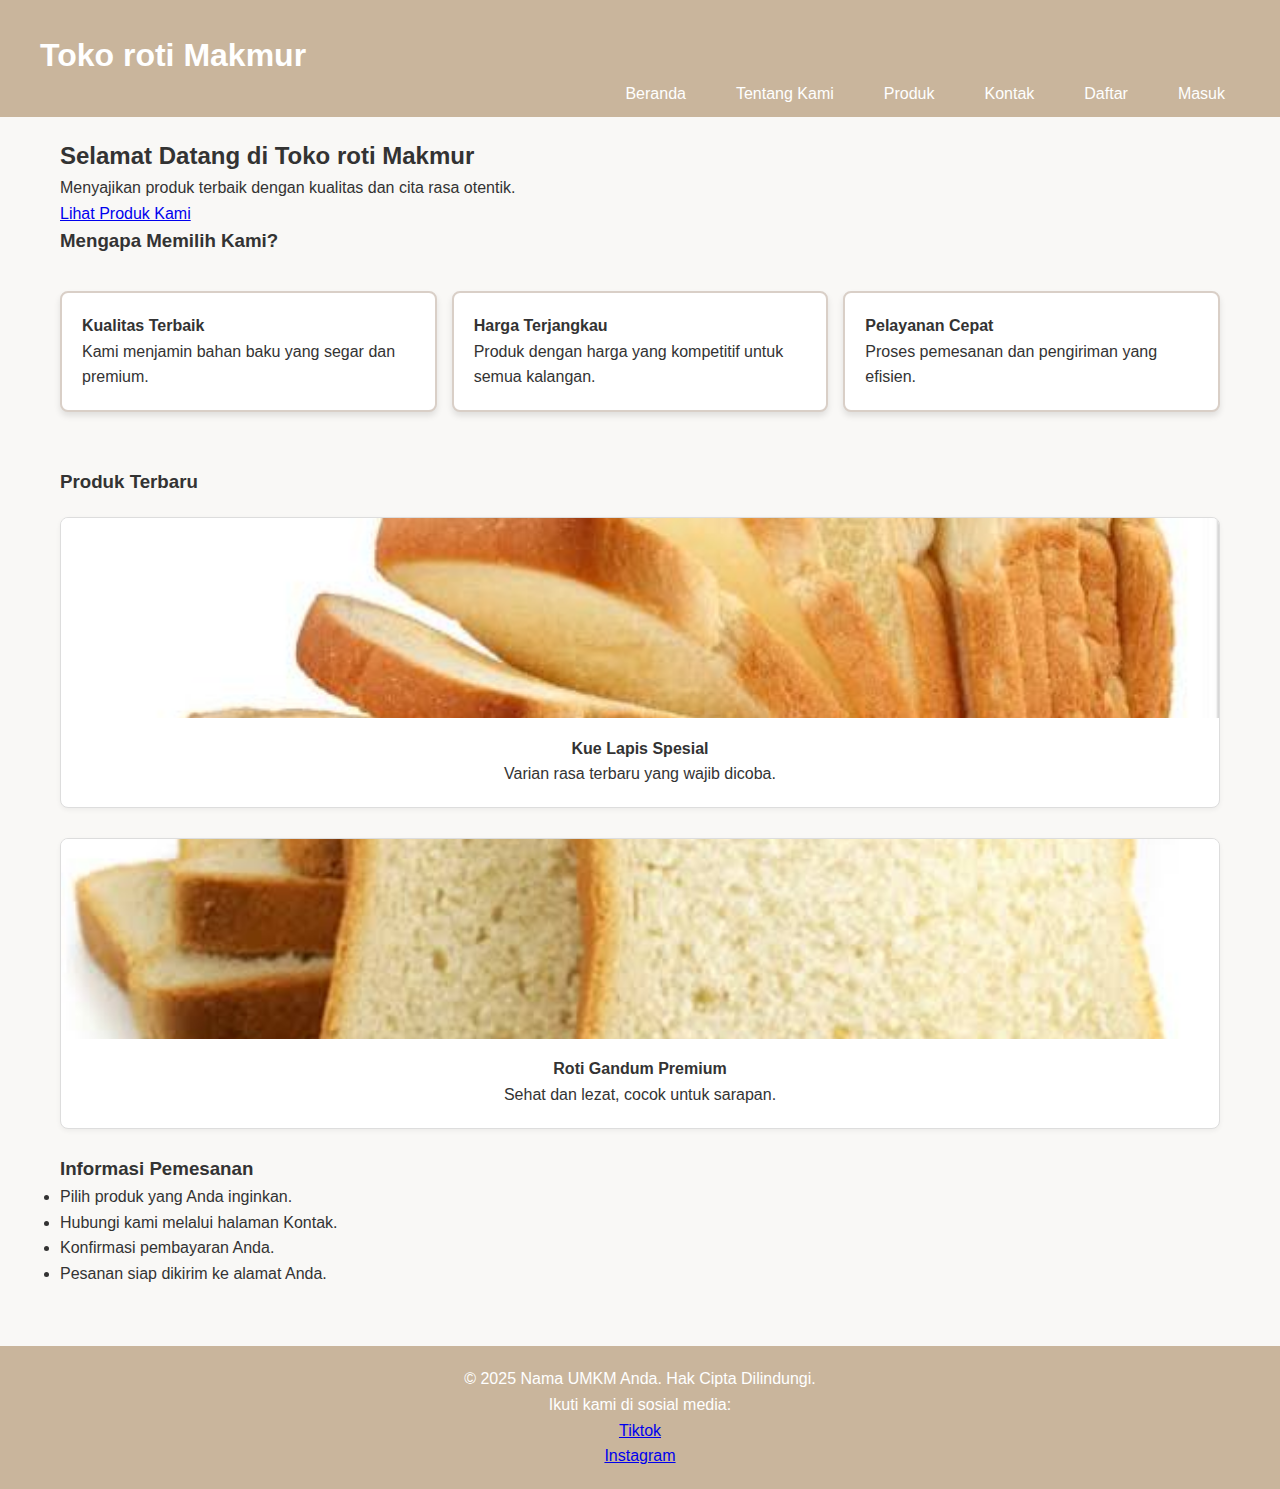
<file: index.html>
<!DOCTYPE html>
<html lang="id">
<head>
    <meta charset="UTF-8">
    <meta name="viewport" content="width=device-width, initial-scale=1.0">
    <title>Toko roti Makmur</title>
    <link rel="stylesheet" href="css/index.css"> 
</head>
<body>
    
    <header class="main-header">
            <h1>Toko roti Makmur</h1>
        
        <nav class="main-nav">
            <ul>
                <li><a href="index.html" class="active">Beranda</a></li>
                <li><a href="about.html">Tentang Kami</a></li>
                <li><a href="product.html">Produk</a></li>
                <li><a href="contact.html">Kontak</a></li>
                <li><a href="register.html" class="nav-button">Daftar</a></li>
                <li><a href="login.html" class="nav-button">Masuk</a></li>
            </ul>
        </nav>
    </header>

    <main>
          <h2>Selamat Datang di Toko roti Makmur</h2>
          <p>Menyajikan produk terbaik dengan kualitas dan cita rasa otentik.</p>
          <a href="product.html">Lihat Produk Kami</a>

        <section>
            <h3>Mengapa Memilih Kami?</h3>
            <div class="card-container">
                <article class="card">
                    <h4>Kualitas Terbaik</h4>
                    <p>Kami menjamin bahan baku yang segar dan premium.</p>
                </article>
                <article class="card">
                    <h4>Harga Terjangkau</h4>
                    <p>Produk dengan harga yang kompetitif untuk semua kalangan.</p>
                </article>
                <article class="card">
                    <h4>Pelayanan Cepat</h4>
                    <p>Proses pemesanan dan pengiriman yang efisien.</p>
                </article>
            </div>
        </section>
        
          <h3>Produk Terbaru</h3>
            <div class="product-list">
                <div class="product-card">
                    <img src="image/roti1.jpg" alt="Produk Baru 1">
                    <h4>Kue Lapis Spesial</h4>
                    <p>Varian rasa terbaru yang wajib dicoba.</p>
                </div>
                <div class="product-card">
                    <img src="image/roti2.jpg" alt="Produk Baru 2">
                    <h4>Roti Gandum Premium</h4>
                    <p>Sehat dan lezat, cocok untuk sarapan.</p>
                </div>
            </div><br>
            
          <ul><h3>Informasi Pemesanan</h3>
                <li>Pilih produk yang Anda inginkan.</li>
                <li>Hubungi kami melalui halaman Kontak.</li>
                <li>Konfirmasi pembayaran Anda.</li>
                <li>Pesanan siap dikirim ke alamat Anda.</li>
          </ul>
    </main>

    <footer>
     <p>&copy; 2025 Nama UMKM Anda. Hak Cipta Dilindungi.</p>
     <p>Ikuti kami di sosial media:</p>
         <a href="#">Tiktok</a><br>
         <a href="#">Instagram</a>
    </footer>
    
</body>
</html>
</file>
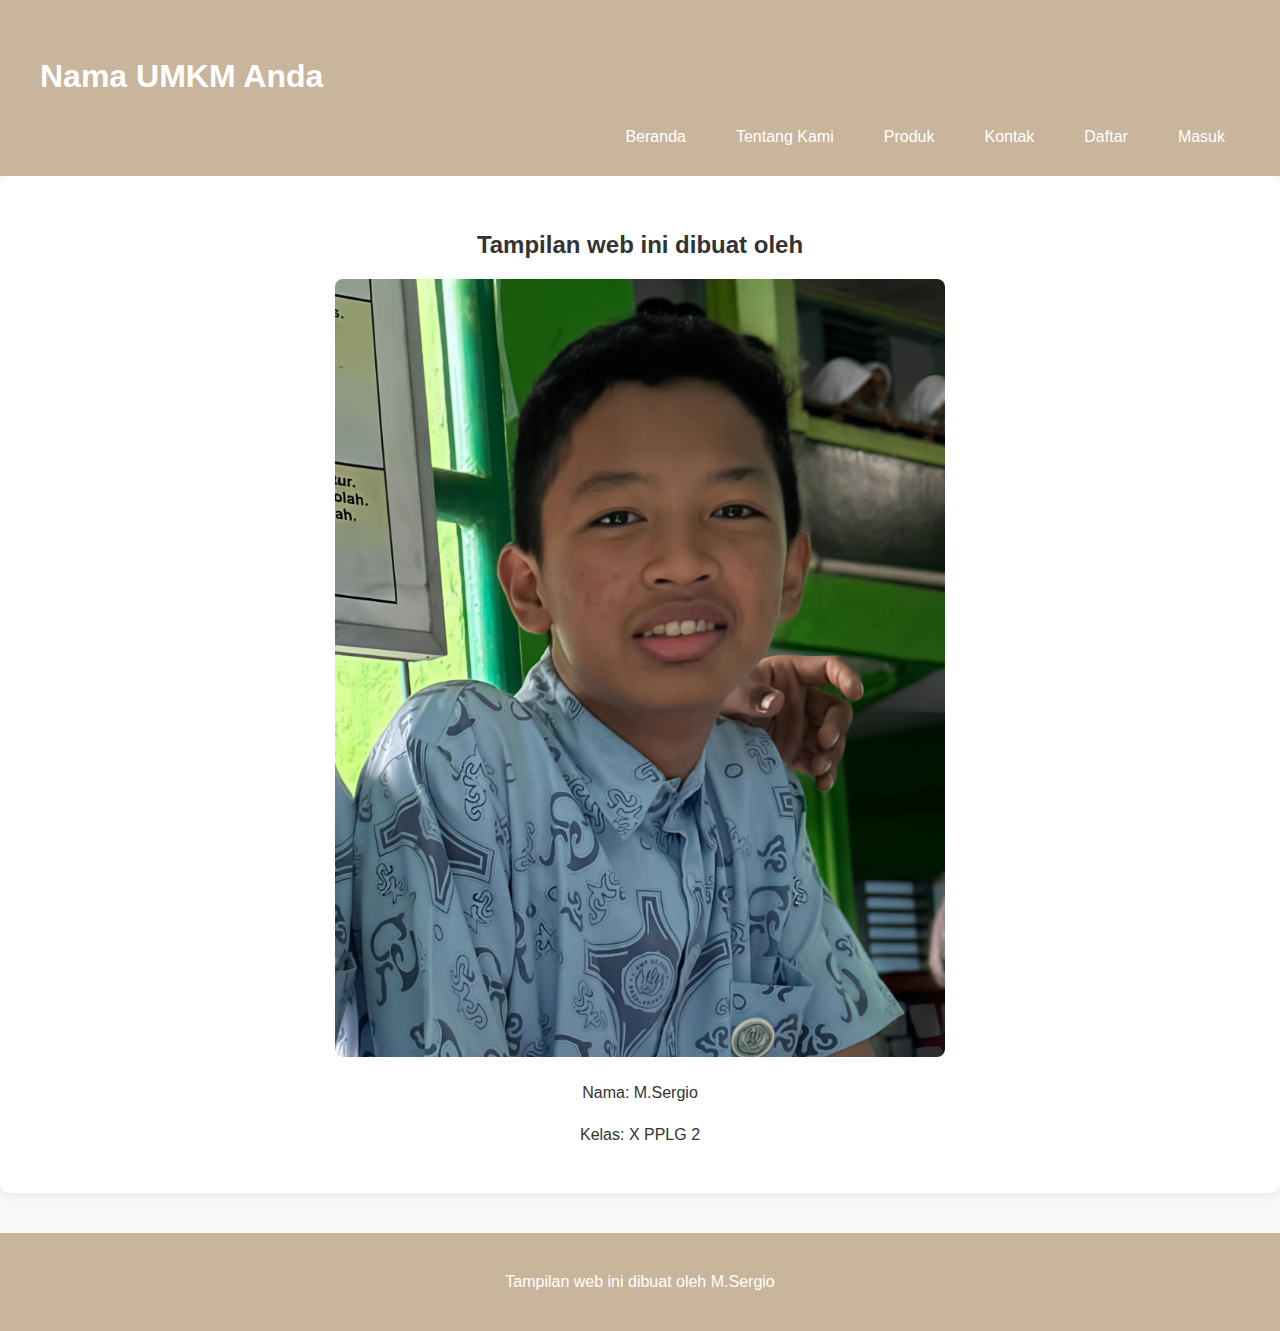
<file: about.html>
<!DOCTYPE html>
<html lang="id">
<head>
    <meta charset="UTF-8">
    <meta name="viewport" content="width=device-width, initial-scale=1.0">
    <title>Tentang Kami - Nama UMKM Anda</title>
    <link rel="stylesheet" href="css/about.css"> 
</head>
<body>
    
    <header class="main-header fixed-header">
        <div class="logo">
            <h1>Nama UMKM Anda</h1>
        </div>
        
        <nav class="main-nav">
            <ul>
                <li><a href="index.html">Beranda</a></li>
                <li><a href="about.html" class="active">Tentang Kami</a></li>
                <li><a href="product.html">Produk</a></li>
                <li><a href="contact.html">Kontak</a></li>
                <li><a href="register.html" class="nav-button">Daftar</a></li>
                <li><a href="login.html" class="nav-button">Masuk</a></li>
            </ul>
        </nav>
    </header>

    <main>
        
        <section class="about-company">
            <h2>Tampilan web ini dibuat oleh</h2>
            <img src="image/1.jpg">
            <p>Nama: M.Sergio</p>
            <p>Kelas: X PPLG 2</p>
        </section>
        
    </main>

    <footer>
        <div class="footer-content">
            <p>Tampilan web ini dibuat oleh M.Sergio</p>
        </div>
    </footer>
    
</body>
</html>
</file>
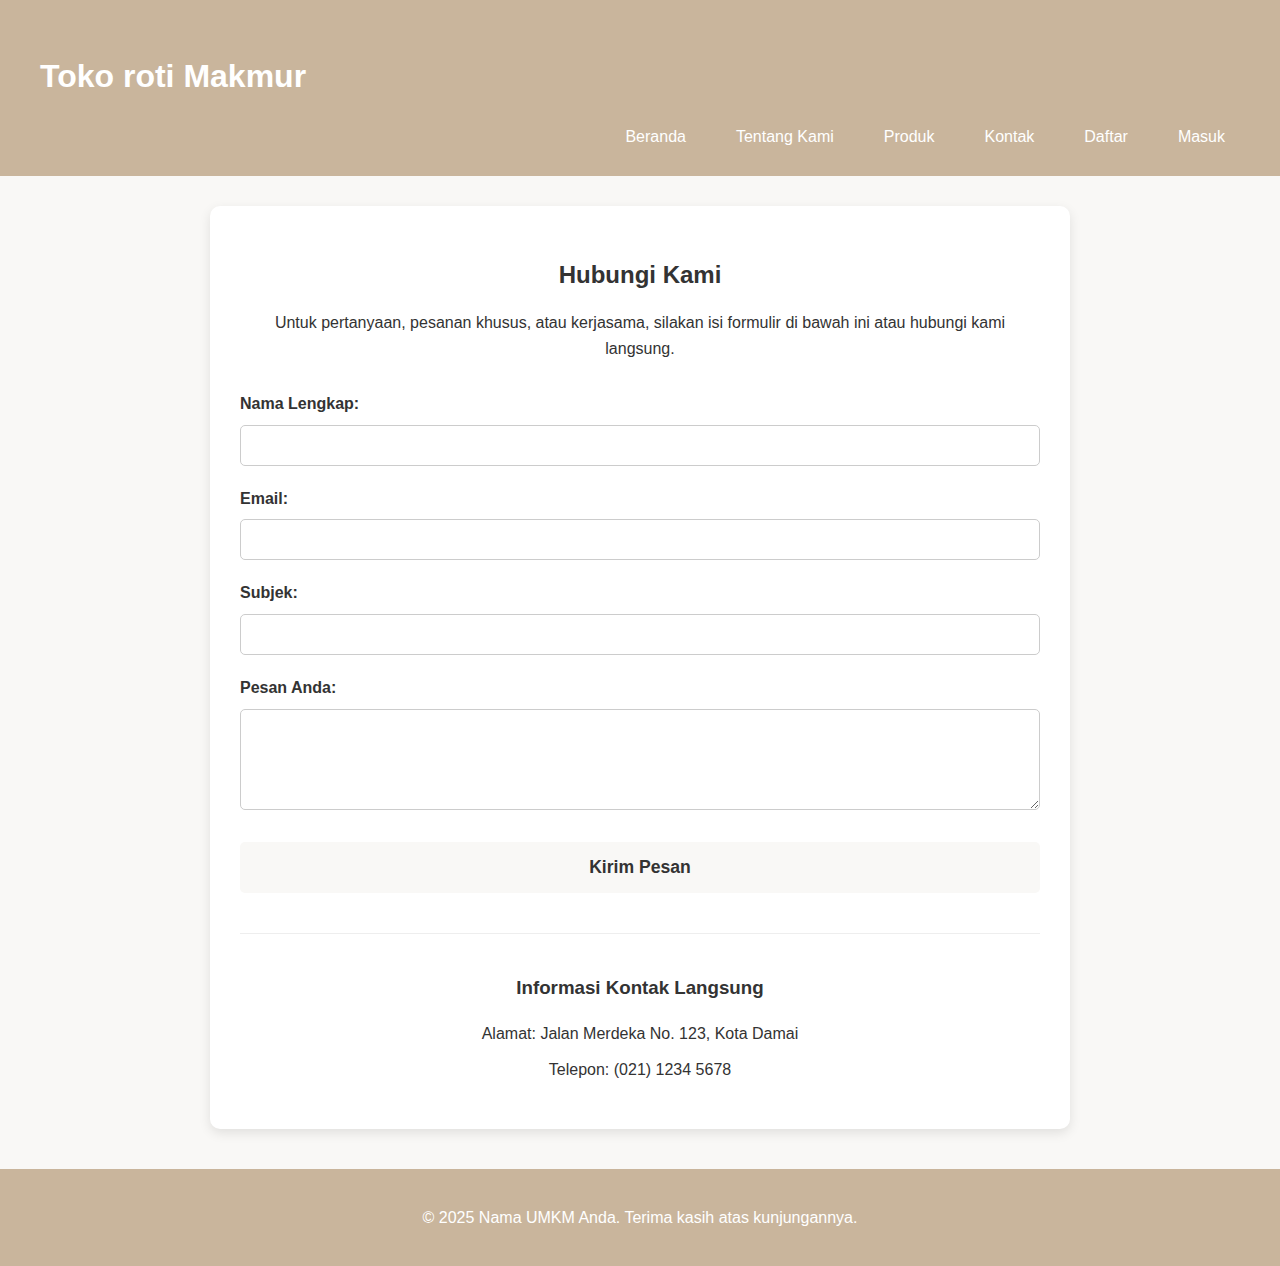
<file: contact.html>
<!DOCTYPE html>
<html lang="id">
<head>
    <meta charset="UTF-8">
    <meta name="viewport" content="width=device-width, initial-scale=1.0">
    <title>Toko roti Makmur</title>
    <link rel="stylesheet" href="css/contact.css"> 
</head>
<body>
    
    <header class="main-header fixed-header">
        <div class="logo">
            <h1>Toko roti Makmur</h1>
        </div>
        
        <nav class="main-nav">
            <ul>
                <li><a href="index.html">Beranda</a></li>
                <li><a href="about.html">Tentang Kami</a></li>
                <li><a href="product.html">Produk</a></li>
                <li><a href="contact.html" class="active">Kontak</a></li>
                <li><a href="register.html" class="nav-button">Daftar</a></li>
                <li><a href="login.html" class="nav-button">Masuk</a></li>
            </ul>
        </nav>
    </header>

    <main>
        
        <section class="contact-section">
            <h2>Hubungi Kami</h2>
            <p>Untuk pertanyaan, pesanan khusus, atau kerjasama, silakan isi formulir di bawah ini atau hubungi kami langsung.</p>
            
            <form action="#" method="POST" class="contact-form">
                
                <div class="form-group">
                    <label for="name">Nama Lengkap:</label>
                    <input type="text" id="name" name="name" required>
                </div>

                <div class="form-group">
                    <label for="email">Email:</label>
                    <input type="email" id="email" name="email" required>
                </div>

                <div class="form-group">
                    <label for="subject">Subjek:</label>
                    <input type="text" id="subject" name="subject" required>
                </div>

                <div class="form-group">
                    <label for="message">Pesan Anda:</label>
                    <textarea id="message" name="message" rows="5" required></textarea>
                </div>

                <button type="submit" class="submit-button">Kirim Pesan</button>
            </form>
            
            <div class="contact-info">
                <h3>Informasi Kontak Langsung</h3>
                <ul class="info-list">
                    <li>Alamat: Jalan Merdeka No. 123, Kota Damai</li>
                    <li>Telepon: (021) 1234 5678</li>
                </ul>
            </div>
        </section>

    </main>

    <footer>
        <div class="footer-content">
            <p>&copy; 2025 Nama UMKM Anda. Terima kasih atas kunjungannya.</p>
        </div>
    </footer>
    
</body>
</html>
</file>
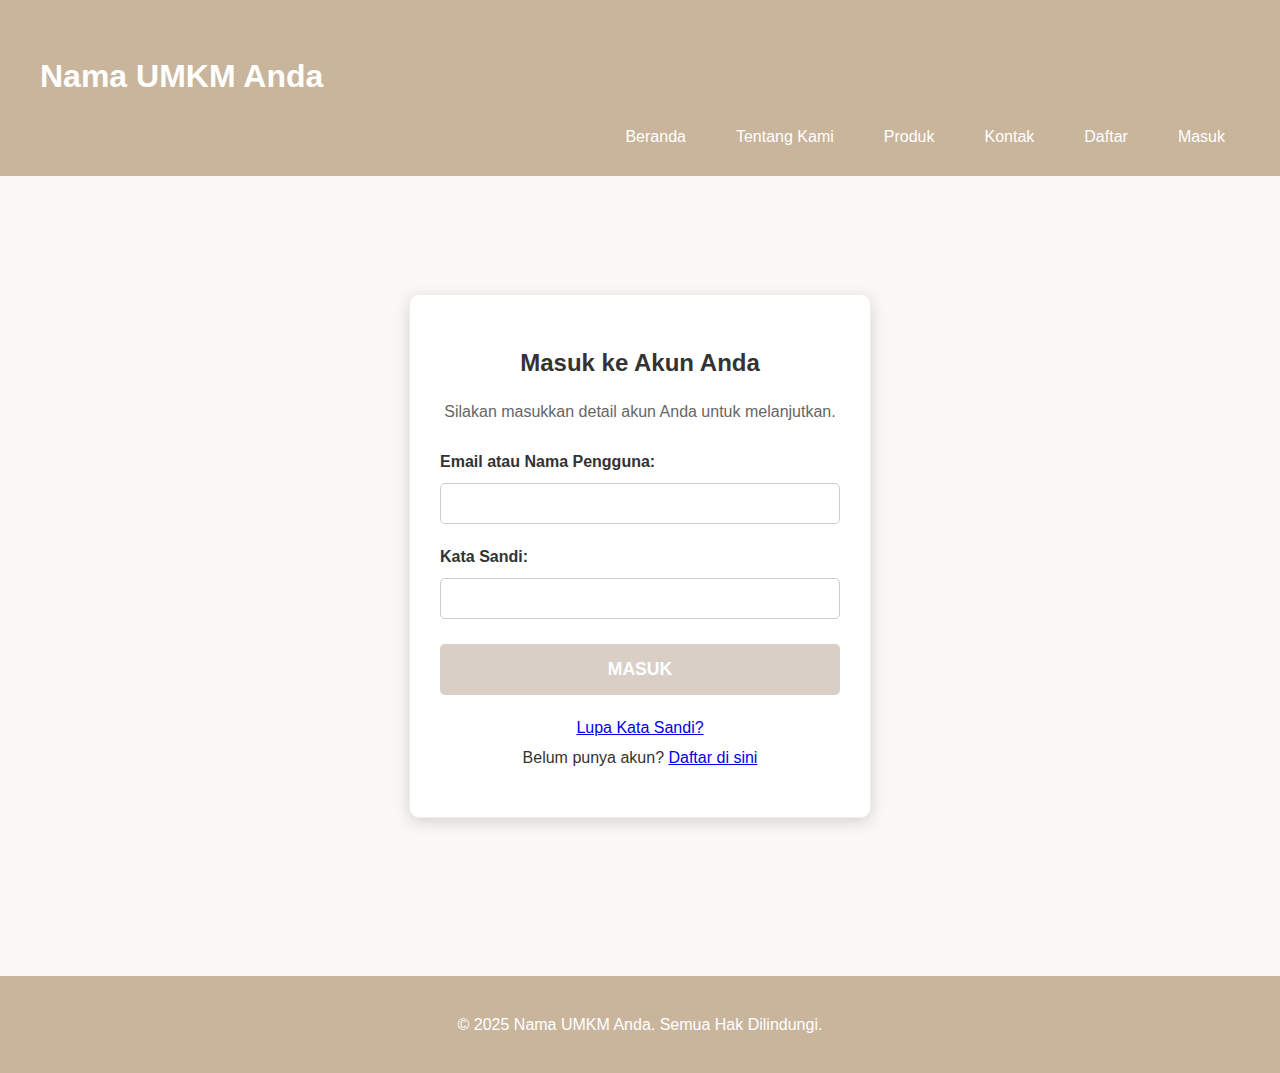
<file: login.html>
<!DOCTYPE html>
<html lang="id">
<head>
    <meta charset="UTF-8">
    <meta name="viewport" content="width=device-width, initial-scale=1.0">
    <title>Login Pengguna - Nama UMKM Anda</title>
    <link rel="stylesheet" href="css/login.css"> 
</head>
<body>
    
    <header class="main-header fixed-header">
        <div class="logo">
            <h1>Nama UMKM Anda</h1>
        </div>
        
        <nav class="main-nav">
            <ul>
                <li><a href="index.html">Beranda</a></li>
                <li><a href="about.html">Tentang Kami</a></li>
                <li><a href="product.html">Produk</a></li>
                <li><a href="contact.html">Kontak</a></li>
                <li><a href="register.html">Daftar</a></li>
                <li><a href="login.html" class="active nav-button">Masuk</a></li>
            </ul>
        </nav>
    </header>

    <main>
        
        <section class="auth-section">
            
            <div class="login-container">
                <h2>Masuk ke Akun Anda</h2>
                <p>Silakan masukkan detail akun Anda untuk melanjutkan.</p>
            
                <form action="#" method="POST" class="login-form">
                    
                    <div class="form-group">
                        <label for="username">Email atau Nama Pengguna:</label>
                        <input type="text" id="username" name="username" required>
                    </div>

                    <div class="form-group">
                        <label for="password">Kata Sandi:</label>
                        <input type="password" id="password" name="password" required>
                    </div>

                    <button type="submit" class="primary-button">MASUK</button>
                </form>

                <div class="help-links">
                    <ul class="info-list">
                        <li><a href="#">Lupa Kata Sandi?</a></li>
                        <li>Belum punya akun? <a href="register.html">Daftar di sini</a></li>
                    </ul>
                </div>
            </div>
        </section>

    </main>

    <footer>
        <div class="footer-content">
            <p>&copy; 2025 Nama UMKM Anda. Semua Hak Dilindungi.</p>
        </div>
    </footer>
    
</body>
</html>
</file>
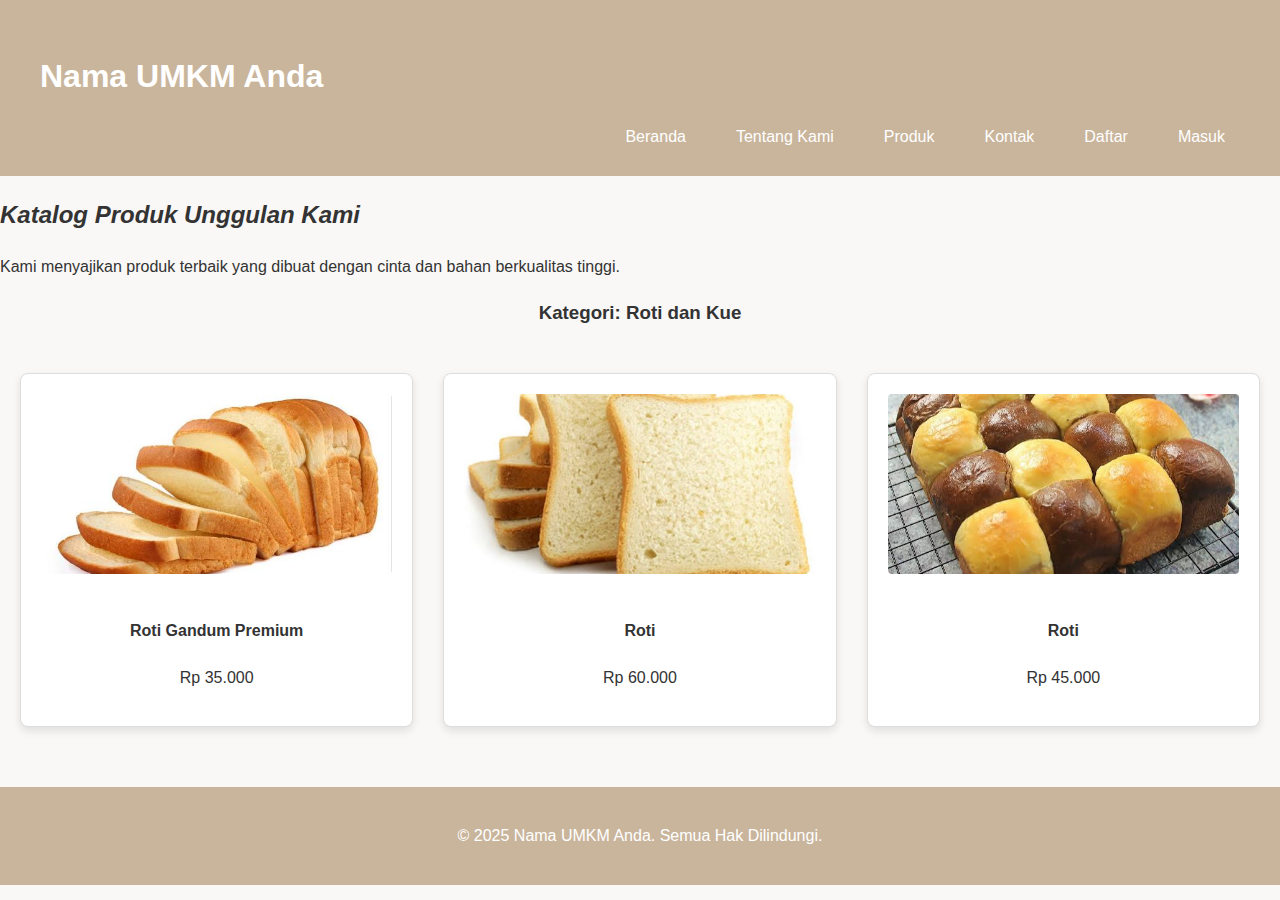
<file: product.html>
<!DOCTYPE html>
<html lang="id">
<head>
    <meta charset="UTF-8">
    <meta name="viewport" content="width=device-width, initial-scale=1.0">
    <title>Produk Kami - Nama UMKM Anda</title>
    <link rel="stylesheet" href="css/product.css"> 
</head>
<body>
    
    <header class="main-header fixed-header">
        <div class="logo">
            <h1>Nama UMKM Anda</h1>
        </div>
        
        <nav class="main-nav">
            <ul>
                <li><a href="index.html">Beranda</a></li>
                <li><a href="about.html">Tentang Kami</a></li>
                <li><a href="product.html" class="active">Produk</a></li>
                <li><a href="contact.html">Kontak</a></li>
                <li><a href="register.html" class="nav-button">Daftar</a></li>
                <li><a href="login.html" class="nav-button">Masuk</a></li>
            </ul>
        </nav>
    </header>

    <main>
      
        
     <h2><i>Katalog Produk Unggulan Kami</i></h2>
     <p>Kami menyajikan produk terbaik yang dibuat dengan cinta dan bahan berkualitas tinggi.</p>

        <section class="product-catalog">
            <h3>Kategori: Roti dan Kue</h3>
            
            <div class="product-list">
                
                <article class="product-card">
                    <img src="image/roti1.jpg" alt="Roti Gandum Premium">
                    <h4>Roti Gandum Premium</h4>
                    <p>Rp 35.000<p>
                </article>

                <article class="product-card">
                    <img src="image/roti2.jpg">
                    <h4>Roti</h4>
                    <p>Rp 60.000<p>
                </article>
                
                <article class="product-card">
                    <img src="image/roti3.jpg">
                    <h4>Roti</h4>
                    <p>Rp 45.000</p>
                </article>

                </div>
        </section>
        
    </main>

    <footer>
        <div class="footer-content">
            <p>&copy; 2025 Nama UMKM Anda. Semua Hak Dilindungi.</p>
        </div>
    </footer>
    
</body>
</html>
</file>
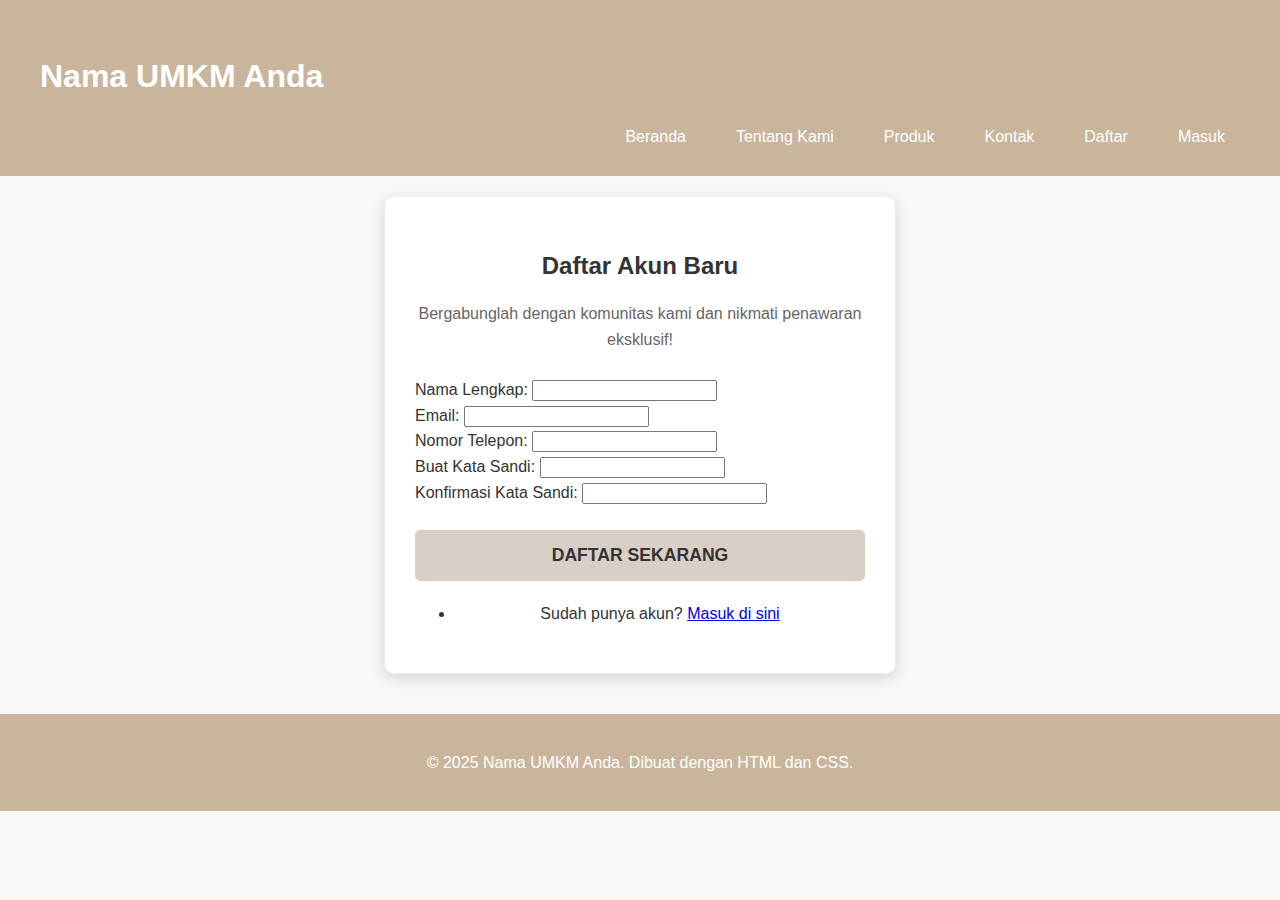
<file: register.html>
<!DOCTYPE html>
<html lang="id">
<head>
    <meta charset="UTF-8">
    <meta name="viewport" content="width=device-width, initial-scale=1.0">
    <title>Registrasi Akun - Nama UMKM Anda</title>
    <link rel="stylesheet" href="css/register.css"> 
</head>
<body>
    
    <header class="main-header fixed-header">
        <div class="logo">
            <h1>Nama UMKM Anda</h1>
        </div>
        
        <nav class="main-nav">
            <ul>
                <li><a href="index.html">Beranda</a></li>
                <li><a href="about.html">Tentang Kami</a></li>
                <li><a href="product.html">Produk</a></li>
                <li><a href="contact.html">Kontak</a></li>
                <li><a href="register.html" class="active nav-button">Daftar</a></li>
                <li><a href="login.html">Masuk</a></li>
            </ul>
        </nav>
    </header>

    <main>
        
        <section class="auth-section">
            
            <div class="register-container">
                <h2>Daftar Akun Baru</h2>
                <p>Bergabunglah dengan komunitas kami dan nikmati penawaran eksklusif!</p>
            
                <form action="#" method="POST" class="register-form">
                    
                    <div class="form-group">
                        <label for="fullname">Nama Lengkap:</label>
                        <input type="text" id="fullname" name="fullname" required>
                    </div>

                    <div class="form-group">
                        <label for="email">Email:</label>
                        <input type="email" id="email" name="email" required>
                    </div>

                    <div class="form-group">
                        <label for="phone">Nomor Telepon:</label>
                        <input type="tel" id="phone" name="phone">
                    </div>

                    <div class="form-group">
                        <label for="password">Buat Kata Sandi:</label>
                        <input type="password" id="password" name="password" required>
                    </div>
                    
                    <div class="form-group">
                        <label for="confirm-password">Konfirmasi Kata Sandi:</label>
                        <input type="password" id="confirm-password" name="confirm-password" required>
                    </div>

                    <button type="submit" class="submit-button secondary-button">DAFTAR SEKARANG</button>
                </form>

                <div class="help-links">
                    <ul class="info-list">
                        <li>Sudah punya akun? <a href="login.html">Masuk di sini</a></li>
                    </ul>
                </div>
            </div>
        </section>

    </main>

    <footer>
        <div class="footer-content">
            <p>&copy; 2025 Nama UMKM Anda. Dibuat dengan HTML dan CSS.</p>
        </div>
    </footer>
    
</body>
</html>
</file>
<file: css/index.css>
:root {
    --primary-color: #C9B59C;
    --secondary-color: #D9CFC7;
    --text-color: #333;
    --bg-light: #F9F8F6;
}

* {
    box-sizing: border-box;
    margin: 0;
    padding: 0;
}

body {
    font-family: 'Arial', sans-serif;
    color: #333;
    background-color: #F9F8F6;
    line-height: 1.6;
}

.main-header {
    background: #C9B59C;
    color: white;
    padding: 10px 40px;
    position: sticky;
    top: 0;
    padding-top: 30px;
}

.main-nav ul {
    list-style: none;
    display: flex; /* Wajib: display */
    justify-content: flex-end; /* Wajib: justify-content */
    align-items: center; /* Wajib: align-items */
    gap: 20px;
}

.main-nav a {
    color: white;
    text-decoration: none;
    padding: 8px 15px; /* Wajib: padding */
    transition: background-color 0.3s;
}

main {
    padding: 20px;
    max-width: 1200px;
    margin: 0 auto;
}

section {
    margin-bottom: 40px;
}

.card {
    width: 100%;
    padding: 20px;
    border: 2px solid #D9CFC7;
    margin: 15px 0;
    background-color: white;
    border-radius: 8px;
    box-shadow: 0 4px 6px rgba(0, 0, 0, 0.1);
}

.card-container {
    display: flex;
    gap: 15px;
    margin-top: 20px;
}

.product-list {
    display: grid;
    grid-template-columns: repeat(auto-fit (100px, 1fr));
    gap: 30px;
    margin-top: 20px;
}

.product-card {
    background: white;
    border: 1px solid #ddd;
    border-radius: 8px;
    overflow: hidden;
    text-align: center;
    padding-bottom: 20px;
    box-shadow: 0 2px 5px rgba(0, 0, 0, 0.05);
}

.product-card img {
    width: 100%;
    height: 200px;
    object-fit: cover;
    margin-bottom: 10px;
}

footer {
    background: #C9B59C;
    color: white;
    text-align: center;
    padding: 20px;
    margin-top: 40px;
}

@media (max-width: 900px) {
    .main-header {
        padding: 10px 20px;
    }

    .main-nav ul {
        gap: 10px;
    }

   .card-container {
       flex-direction: column;
    }

@media (max-width: 600px) {
    .main-header {
        display: flex;
        flex-direction: column;
        align-items: center;
    }

    .main-nav ul {
        justify-content: center;
        flex-wrap: wrap;
        margin-top: 10px;
    }
    
    .main-nav li {
        margin: 5px;
    }

    .product-list {
        grid-template-columns: 1fr;
    }
}
</file>
<file: css/about.css>
body {
    font-family: 'Arial', sans-serif;
    color: #333;
    background-color: #F9F8F6;
    line-height: 1.6;
    margin: 0;
}

img {
  width: 50%;
  height: 50%;
  border-radius: 8px;
}

.main-header {
    background: #C9B59C;
    color: white;
    padding: 10px 40px;
    position: sticky;
    top: 0;
    padding-top: 30px;
}

.main-nav ul {
    list-style: none;
    display: flex;
    justify-content: flex-end;
    align-items: center;
    gap: 20px;
}

.main-nav a {
    color: white;
    text-decoration: none;
    padding: 8px 15px;
    transition: background-color 0.3s;
}

.about-company {
    text-align: center;
    padding: 30px;
    margin-bottom: 30px;
    background-color: white;
    border-radius: 10px;
    box-shadow: 0 4px 10px rgba(0, 0, 0, 0.05);
}

.about-company h2 {
    color: var(--primary-color);
    margin-bottom: 15px;
}

p {
  
}

.footer-content {
    background: #C9B59C;
    color: white;
    text-align: center;
    padding: 20px;
    margin-top: 40px;
}

@media (max-width: 900px) {
    .main-header {
        padding: 10px 20px;
    }

    .main-nav ul {
        gap: 10px;
    }

   .card-container {
       flex-direction: column;
    }

@media (max-width: 600px) {
    .main-header {
        display: flex;
        flex-direction: column;
        align-items: center;
    }

    .main-nav ul {
        justify-content: center;
        flex-wrap: wrap;
        margin-top: 10px;
    }
    
    .main-nav li {
        margin: 5px;
    }

    .product-list {
        grid-template-columns: 1fr;
    }
}
</file>
<file: css/contact.css>
body {
    font-family: 'Arial', sans-serif;
    color: #333;
    background-color: #F9F8F6;
    line-height: 1.6;
    margin: 0;
}

.main-header {
    background: #C9B59C;
    color: white;
    padding: 10px 40px;
    position: sticky;
    top: 0;
    padding-top: 30px;
}

.main-nav ul {
    list-style: none;
    display: flex; 
    justify-content: flex-end;
    align-items: center;
    gap: 20px;
}

.main-nav a {
    color: white;
    text-decoration: none;
    padding: 8px 15px;
}

.contact-section {
    max-width: 800px;
    margin: 30px auto;
    padding: 30px;
    background: white;
    border-radius: 10px;
    box-shadow: 0 4px 12px rgba(0, 0, 0, 0.1);
}

.contact-section h2 {
    text-align: center;
    color: #333;
    margin-bottom: 10px;
}

.contact-section p {
    text-align: center;
    margin-bottom: 30px;
}

.form-group {
    margin-bottom: 20px;
}

.contact-form label {
    display: block;
    font-weight: bold;
    margin-bottom: 8px;
    color: #333;
}

.contact-form input[type="text"],
.contact-form input[type="email"],
.contact-form textarea {
    width: 100%;
    padding: 12px;
    border: 1px solid #ccc;
    border-radius: 5px;
    box-sizing: border-box;
    transition: border-color 0.3s;
}

.contact-form input:focus,
.contact-form textarea:focus {
    border-color: var(--primary-color);
    outline: none;
}

.submit-button {
    display: block;
    width: 100%;
    padding: 15px;
    background-color: #F9F8F6;
    color: #333;
    border: none;
    border-radius: 5px;
    cursor: pointer;
    font-size: 1.1em;
    font-weight: bold;
    transition: background-color 0.3s;
    margin-top: 25px;
}

.contact-info {
    margin-top: 40px;
    border-top: 1px solid #eee;
    padding-top: 20px;
    text-align: center;
}

.info-list {
    list-style: none;
    padding: 0;
}

.info-list li {
    margin-bottom: 10px;
}

.footer-content {
    background: #C9B59C;
    color: white;
    text-align: center;
    padding: 20px;
    margin-top: 40px;
}

@media (max-width: 900px) {
    .main-header {
        padding: 10px 20px;
    }

    .main-nav ul {
        gap: 10px;
    }

   .card-container {
       flex-direction: column;
    }

@media (max-width: 600px) {
    .main-header {
        display: flex;
        flex-direction: column;
        align-items: center;
    }

    .main-nav ul {
        justify-content: center;
        flex-wrap: wrap;
        margin-top: 10px;
    }
    
    .main-nav li {
        margin: 5px;
    }

    .product-list {
        grid-template-columns: 1fr;
    }
</file>
<file: css/login.css>
body {
    font-family: 'Arial', sans-serif;
    color: #333;
    background-color: #F9F8F6;
    line-height: 1.6;
    margin: 0;
}

.main-header {
    background: #C9B59C;
    color: white;
    padding: 10px 40px;
    position: sticky;
    top: 0;
    padding-top: 30px;
}

.main-nav ul {
    list-style: none;
    display: flex; 
    justify-content: flex-end;
    align-items: center;
    gap: 20px;
}

.main-nav a {
    color: white;
    text-decoration: none;
    padding: 8px 15px;
}

.auth-section {
    display: flex; 
    justify-content: center;
    align-items: center;
    min-height: 80vh;
    padding: 20px;
}

.login-container {
    max-width: 400px;
    width: 100%;
    padding: 30px;
    margin: 20px auto;
    background: white;
    border-radius: 10px;
    box-shadow: 0 4px 15px rgba(0, 0, 0, 0.15);
    border: 1px solid #eee;
}

.login-container h2 {
    text-align: center;
    color: #333;
    margin-bottom: 5px;
}

.login-container p {
    text-align: center;
    margin-bottom: 25px;
    color: #666;
}


.login-form .form-group {
    margin-bottom: 20px;
}

.login-form label {
    display: block;
    font-weight: bold;
    margin-bottom: 8px;
    color: #333;
}

.login-form input[type="text"],
.login-form input[type="password"] {
    width: 100%;
    padding: 12px;
    border: 1px solid #ccc;
    border-radius: 5px;
    box-sizing: border-box;
    transition: border-color 0.3s;
}

.primary-button {
    display: block;
    width: 100%;
    padding: 15px;
    background-color: #D9CFC7;
    color: white;
    border: none;
    border-radius: 5px;
    cursor: pointer;
    font-size: 1.1em;
    font-weight: bold;
    transition: background-color 0.3s;
    margin-top: 25px;
}

.help-links {
    text-align: center;
    margin-top: 20px;
}

.help-links ul {
    list-style: none;
    padding: 0;
}

.help-links li {
    margin-bottom: 5px;
}

.footer-content {
    background: #C9B59C;
    color: white;
    text-align: center;
    padding: 20px;
    margin-top: 40px;
}

@media (max-width: 900px) {
    .main-header {
        padding: 10px 20px;
    }

    .main-nav ul {
        gap: 10px;
    }

   .card-container {
       flex-direction: column;
    }

@media (max-width: 600px) {
    .main-header {
        display: flex;
        flex-direction: column;
        align-items: center;
    }

    .main-nav ul {
        justify-content: center;
        flex-wrap: wrap;
        margin-top: 10px;
    }
    
    .main-nav li {
        margin: 5px;
    }

    .product-list {
        grid-template-columns: 1fr;
    }
</file>
<file: css/product.css>
body {
    font-family: 'Arial', sans-serif;
    color: #333;
    background-color: #F9F8F6;
    line-height: 1.6;
    margin: 0;
}

.main-header {
    background: #C9B59C;
    color: white;
    padding: 10px 40px;
    position: sticky;
    top: 0;
    padding-top: 30px;
}

.main-nav ul {
    list-style: none;
    display: flex; 
    justify-content: flex-end;
    align-items: center;
    gap: 20px;
}

.main-nav a {
    color: white;
    text-decoration: none;
    padding: 8px 15px;
}

.product-catalog {
    margin-bottom: 40px;
}

.product-catalog h3 {
    text-align: center;
    margin-bottom: 25px;
    color: #333;
}

.product-list {
    display: grid; 
    grid-template-columns: repeat(auto-fit, minmax(280px, 1fr)); 
    gap: 30px;
    padding: 20px;
}


.product-card {
    background: white;
    border: 1px solid #ddd;
    border-radius: 8px;
    overflow: hidden;
    text-align: center;
    padding: 20px;
    margin: 0;
    box-shadow: 0 4px 8px rgba(0, 0, 0, 0.1);
}


.product-card img {
    width: 100%;
    height: 180px;
    object-fit: cover;
    margin-bottom: 15px;
    border-radius: 4px;
}

.footer-content {
    background: #C9B59C;
    color: white;
    text-align: center;
    padding: 20px;
    margin-top: 40px;
}

@media (max-width: 900px) {
    .main-header {
        padding: 10px 20px;
    }

    .main-nav ul {
        gap: 10px;
    }

   .card-container {
       flex-direction: column;
    }

@media (max-width: 600px) {
    .main-header {
        display: flex;
        flex-direction: column;
        align-items: center;
    }

    .main-nav ul {
        justify-content: center;
        flex-wrap: wrap;
        margin-top: 10px;
    }
    
    .main-nav li {
        margin: 5px;
    }

    .product-list {
        grid-template-columns: 1fr;
    }
</file>
<file: css/register.css>
body {
    font-family: 'Arial', sans-serif;
    color: #333;
    background-color: #F9F8F6;
    line-height: 1.6;
    margin: 0;
}

.main-header {
    background: #C9B59C;
    color: white;
    padding: 10px 40px;
    position: sticky;
    top: 0;
    padding-top: 30px;
}

.main-nav ul {
    list-style: none;
    display: flex; 
    justify-content: flex-end;
    align-items: center;
    gap: 20px;
}

.main-nav a {
    color: white;
    text-decoration: none;
    padding: 8px 15px;
}

.register-container {
    max-width: 450px;
    width: 100%;
    padding: 30px;
    margin: 20px auto;
    background: white;
    border-radius: 10px;
    box-shadow: 0 4px 15px rgba(0, 0, 0, 0.15);
    border: 1px solid #eee;
}

.register-container h2 {
    text-align: center;
    color: #333;
    margin-bottom: 5px;
}

.register-container p {
    text-align: center;
    margin-bottom: 25px;
    color: #666;
}

.secondary-button {
    display: block;
    width: 100%;
    padding: 15px;
    background-color: #D9CFC7; 
    color: #333;
    border: none;
    border-radius: 5px;
    cursor: pointer;
    font-size: 1.1em;
    font-weight: bold;
    transition: background-color 0.3s;
    margin-top: 25px;
}

.help-links {
    text-align: center;
    margin-top: 20px;
}

.footer-content {
    background: #C9B59C;
    color: white;
    text-align: center;
    padding: 20px;
    margin-top: 40px;
}

@media (max-width: 900px) {
    .main-header {
        padding: 10px 20px;
    }

    .main-nav ul {
        gap: 10px;
    }

   .card-container {
       flex-direction: column;
    }

@media (max-width: 600px) {
    .main-header {
        display: flex;
        flex-direction: column;
        align-items: center;
    }

    .main-nav ul {
        justify-content: center;
        flex-wrap: wrap;
        margin-top: 10px;
    }
    
    .main-nav li {
        margin: 5px;
    }

    .product-list {
        grid-template-columns: 1fr;
    }
</file>
